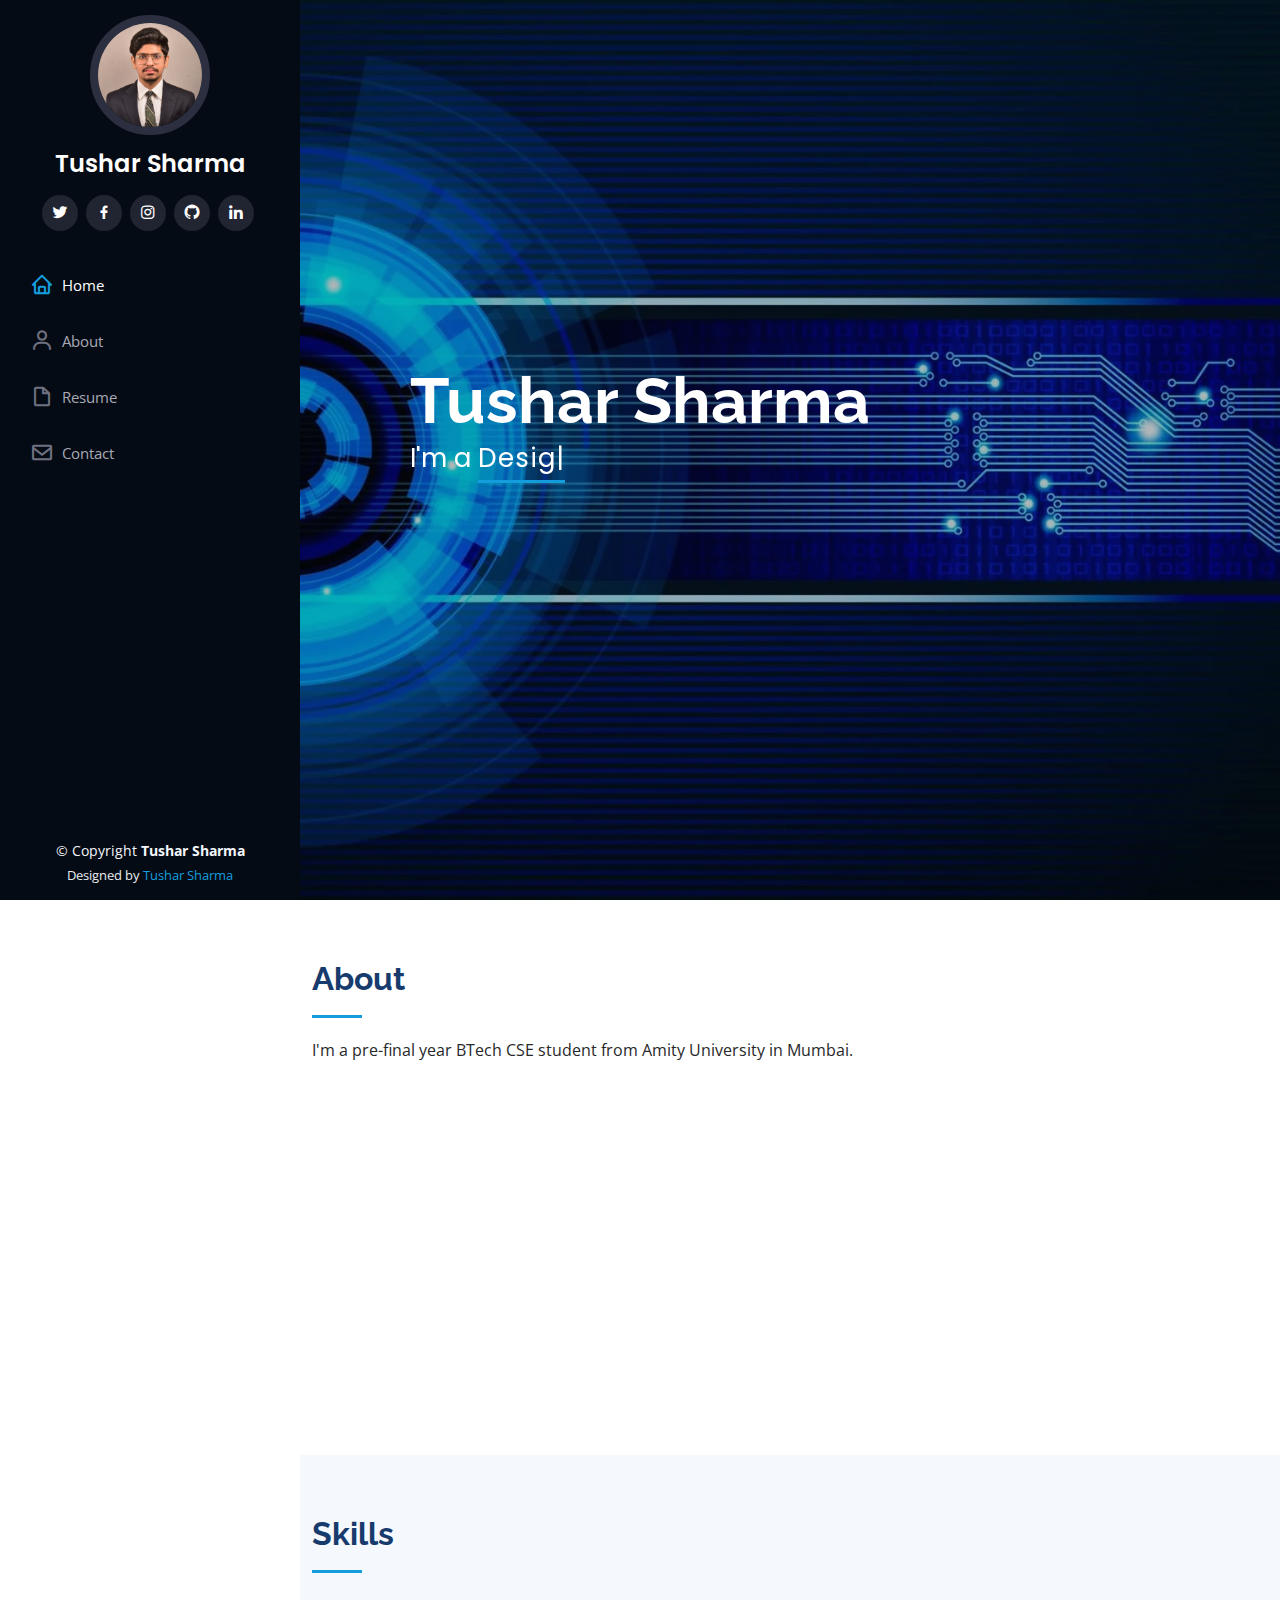
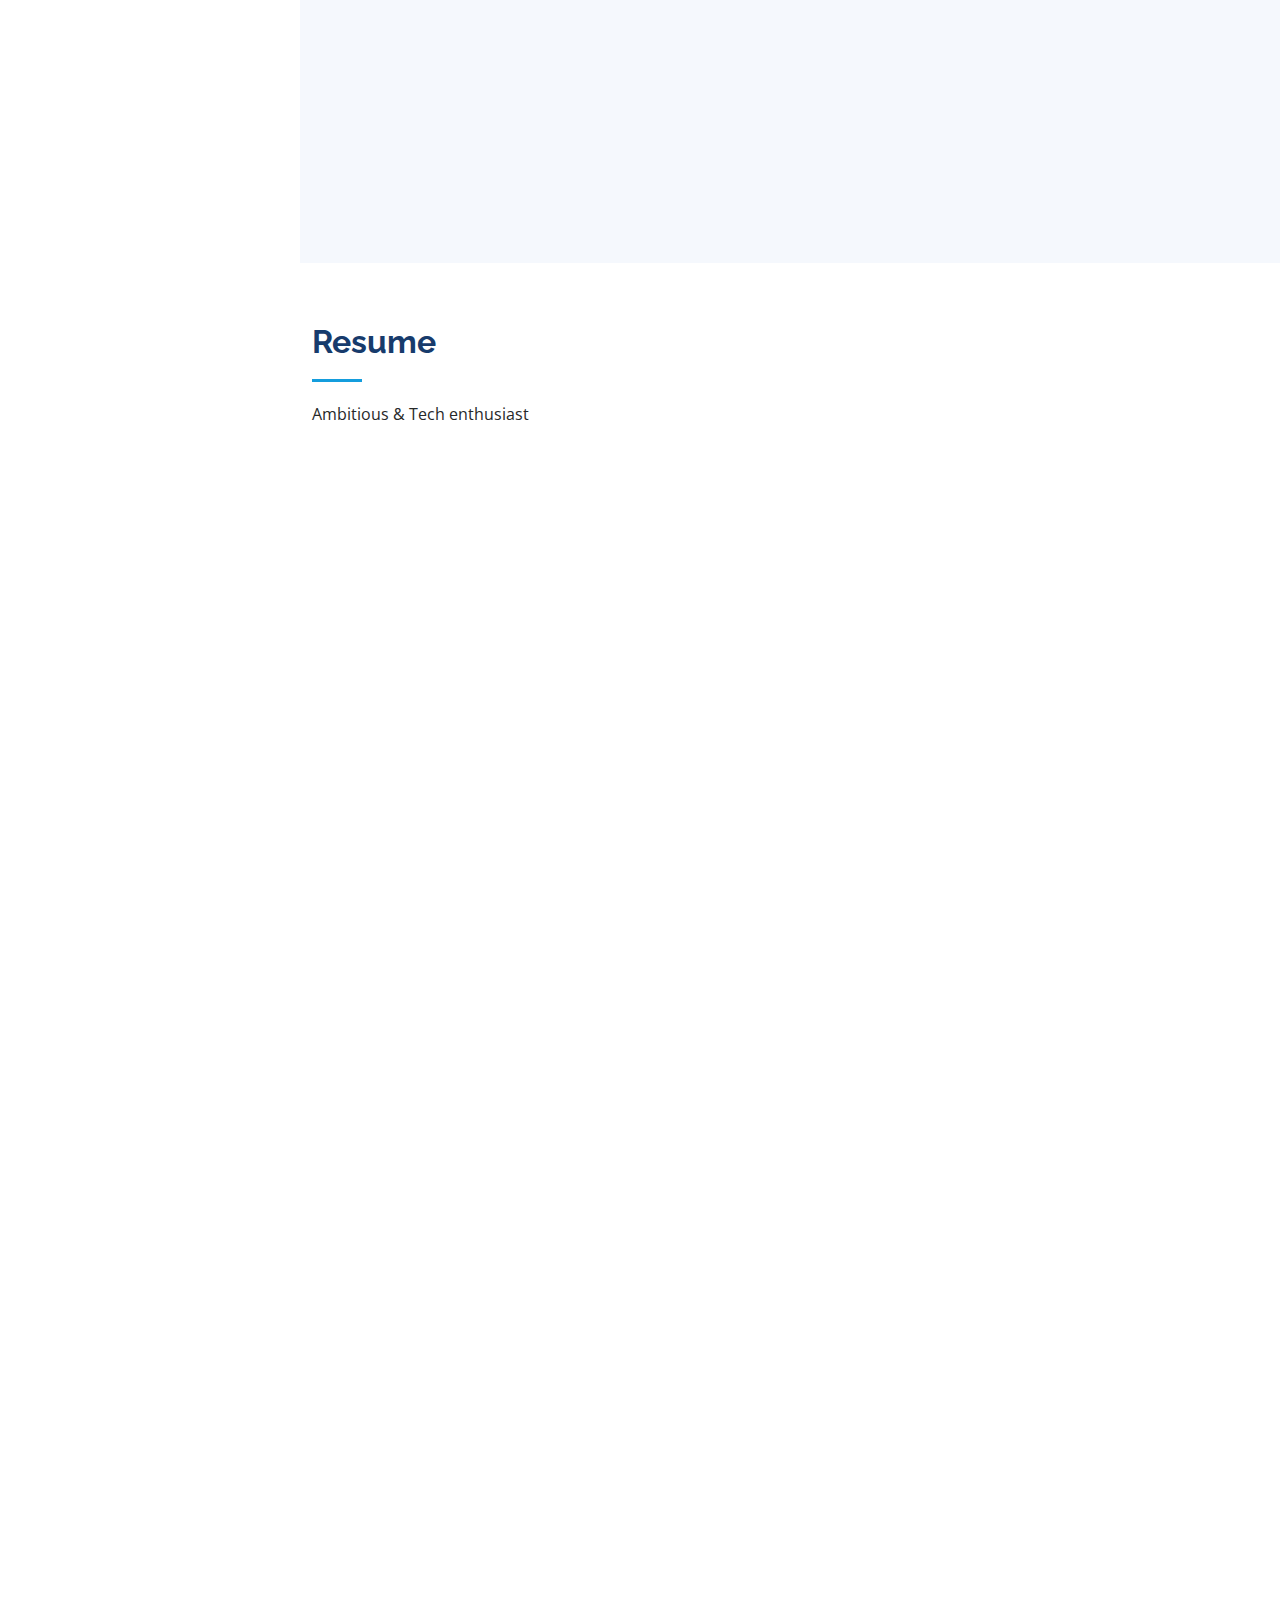
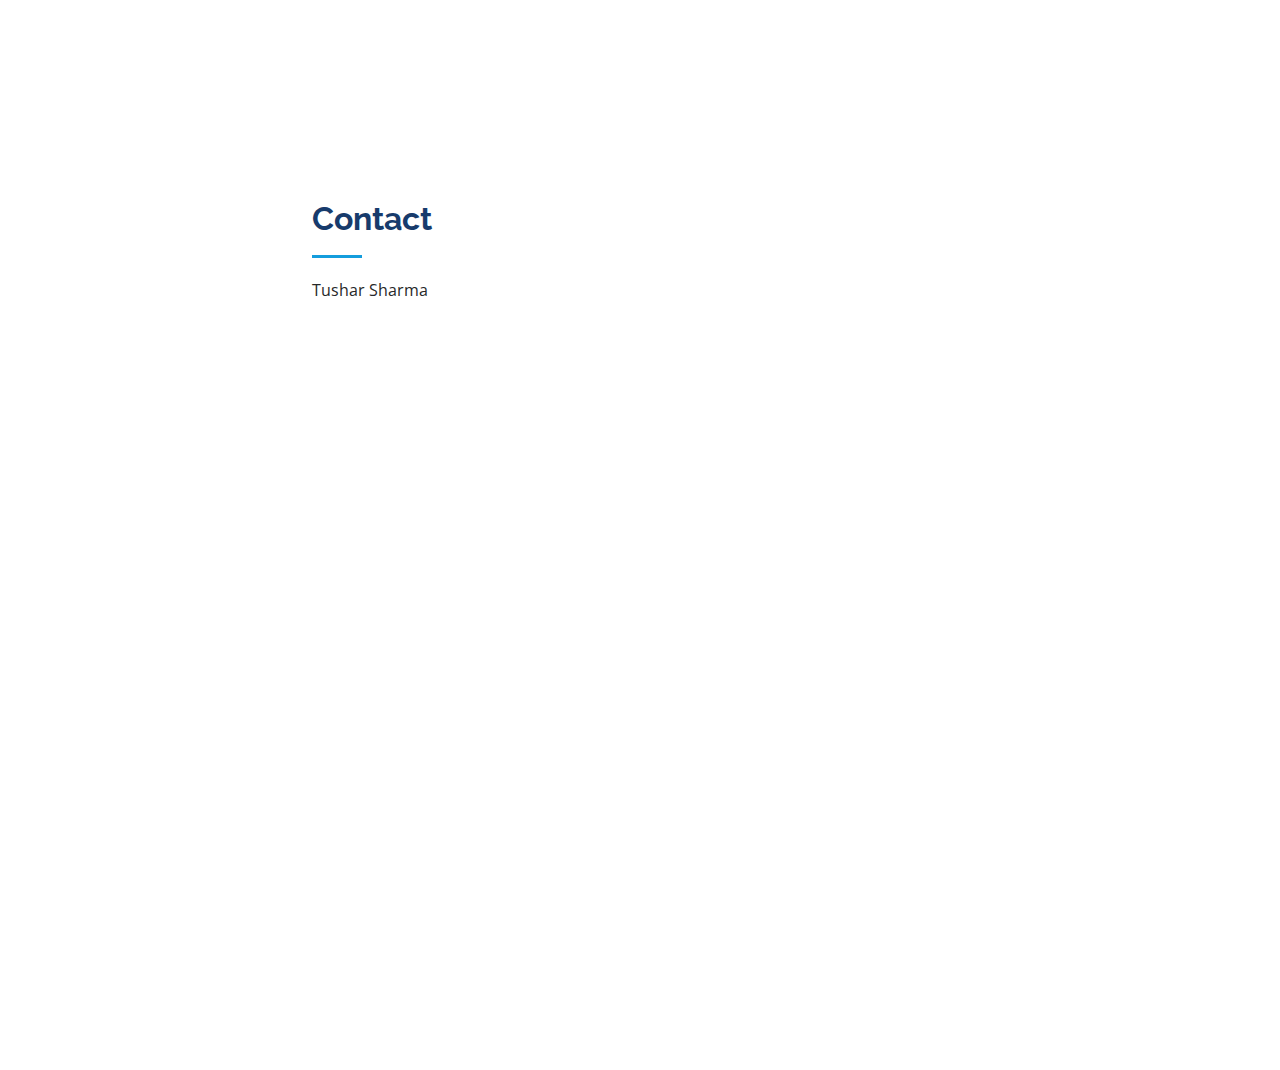
<file: index.html>
<!DOCTYPE html>
<html lang="en">

<head>
  <meta charset="utf-8">
  <meta content="width=device-width, initial-scale=1.0" name="viewport">

  <title>Tushar Sharma</title>
  <meta content="" name="description">
  <meta content="" name="keywords">

  <!-- Favicons -->
  <link href="assets/img/favicon.png" rel="icon">
  <link href="assets/img/apple-touch-icon.png" rel="apple-touch-icon">

  <!-- Google Fonts -->
  <link href="https://fonts.googleapis.com/css?family=Open+Sans:300,300i,400,400i,600,600i,700,700i|Raleway:300,300i,400,400i,500,500i,600,600i,700,700i|Poppins:300,300i,400,400i,500,500i,600,600i,700,700i" rel="stylesheet">

  <!-- Vendor CSS Files -->
  <link href="assets/vendor/aos/aos.css" rel="stylesheet">
  <link href="assets/vendor/bootstrap/css/bootstrap.min.css" rel="stylesheet">
  <link href="assets/vendor/bootstrap-icons/bootstrap-icons.css" rel="stylesheet">
  <link href="assets/vendor/boxicons/css/boxicons.min.css" rel="stylesheet">
  <link href="assets/vendor/glightbox/css/glightbox.min.css" rel="stylesheet">
  <link href="assets/vendor/swiper/swiper-bundle.min.css" rel="stylesheet">

  <!-- Template Main CSS File -->
  <link href="assets/css/style.css" rel="stylesheet">

</head>

<body>

  <!-- ======= Mobile nav toggle button ======= -->
  <i class="bi bi-list mobile-nav-toggle d-xl-none"></i>

  <!-- ======= Header ======= -->
  <header id="header">
    <div class="d-flex flex-column">

      <div class="profile">
        <img src="assets/img/profile.png" alt="" class="img-fluid rounded-circle">
        <h1 class="text-light"><a href="index.html">Tushar Sharma</a></h1>
        <div class="social-links mt-3 text-center">
          <a href="https://twitter.com/TusharS24777803" class="twitter"><i class="bx bxl-twitter"></i></a>
          <a href="https://www.facebook.com/profile.php?id=100072402608738" class="facebook"><i class="bx bxl-facebook"></i></a>
          <a href="#" class="instagram"><i class="bx bxl-instagram"></i></a>
          <a href="https://github.com/ts2972002" class="github"><i class="bx bxl-github"></i></a>
          <a href="https://www.linkedin.com/in/tushar-sharma-11a20517a/" class="linkedin"><i class="bx bxl-linkedin"></i></a>
        </div>
      </div>

      <nav id="navbar" class="nav-menu navbar">
        <ul>
          <li><a href="#hero" class="nav-link scrollto active"><i class="bx bx-home"></i> <span>Home</span></a></li>
          <li><a href="#about" class="nav-link scrollto"><i class="bx bx-user"></i> <span>About</span></a></li>
          <li><a href="#resume" class="nav-link scrollto"><i class="bx bx-file-blank"></i> <span>Resume</span></a></li>
          <!-- <li><a href="#portfolio" class="nav-link scrollto"><i class="bx bx-book-content"></i> <span>Portfolio</span></a></li>
          <li><a href="#services" class="nav-link scrollto"><i class="bx bx-server"></i> <span>Services</span></a></li> -->
          <li><a href="#contact" class="nav-link scrollto"><i class="bx bx-envelope"></i> <span>Contact</span></a></li>
        </ul>
      </nav><!-- .nav-menu -->
    </div>
  </header><!-- End Header -->

  <!-- ======= Hero Section ======= -->
  <section id="hero" class="d-flex flex-column justify-content-center align-items-center">
    <div class="hero-container" data-aos="fade-in">
      <h1>Tushar Sharma</h1>
      <p>I'm a <span class="typed" data-typed-items="Designer, Developer, Learner"></span></p>
    </div>
  </section><!-- End Hero -->

  <main id="main">

    <!-- ======= About Section ======= -->
    <section id="about" class="about">
      <div class="container">

        <div class="section-title">
          <h2>About</h2>
          <p>I'm a pre-final year BTech CSE student from Amity University in Mumbai.</p>
        </div>

        <div class="row">
          <div class="col-lg-4" data-aos="fade-right">
            <img src="assets/img/profile.png" class="img-fluid" alt="">
          </div>
          <div class="col-lg-8 pt-4 pt-lg-0 content" data-aos="fade-left">
            <h3>AI/ML Expert &amp; Web Developer.</h3>
            <p class="fst-italic">
              I'm a technology enthusiast who enjoys learning new things in the field of Technology.
            </p>
            <div class="row">
              <div class="col-lg-6">
                <ul>
                  <li><i class="bi bi-chevron-right"></i> <strong>Birthday:</strong> <span>29 July 2002</span></li>
                  <li><i class="bi bi-chevron-right"></i> <strong>Website:</strong> <span>https://ts2972002.github.io/portfolio/</span></li>
                  <li><i class="bi bi-chevron-right"></i> <strong>Phone:</strong> <span>+91 79771 66687</span></li>
                  <li><i class="bi bi-chevron-right"></i> <strong>City:</strong> <span>Mumbai, India</span></li>
                </ul>
              </div>
              <div class="col-lg-6">
                <ul>
                  <li><i class="bi bi-chevron-right"></i> <strong>Age:</strong> <span>19</span></li>
                  <li><i class="bi bi-chevron-right"></i> <strong>Degree:</strong> <span>Bachelors</span></li>
                  <li><i class="bi bi-chevron-right"></i> <strong>Email-ID:</strong> <span>ts2972002@gmail.com</span></li>
                  <li><i class="bi bi-chevron-right"></i> <strong>Stream:</strong> <span>Computer Science</span></li>
                </ul>
              </div>
            </div>
            <p>
              
            </p>
          </div>
        </div>

      </div>
    </section><!-- End About Section -->

    <!-- ======= Facts Section ======= -->
    <!-- <section id="facts" class="facts">
      <div class="container">

        <div class="section-title">
          <h2>Facts</h2>
          <p>Magnam dolores commodi suscipit. Necessitatibus eius consequatur ex aliquid fuga eum quidem. Sit sint consectetur velit. Quisquam quos quisquam cupiditate. Et nemo qui impedit suscipit alias ea. Quia fugiat sit in iste officiis commodi quidem hic quas.</p>
        </div>

        <div class="row no-gutters">

          <div class="col-lg-3 col-md-6 d-md-flex align-items-md-stretch" data-aos="fade-up">
            <div class="count-box">
              <i class="bi bi-emoji-smile"></i>
              <span data-purecounter-start="0" data-purecounter-end="232" data-purecounter-duration="1" class="purecounter"></span>
              <p><strong>Happy Clients</strong> consequuntur quae</p>
            </div>
          </div>

          <div class="col-lg-3 col-md-6 d-md-flex align-items-md-stretch" data-aos="fade-up" data-aos-delay="100">
            <div class="count-box">
              <i class="bi bi-journal-richtext"></i>
              <span data-purecounter-start="0" data-purecounter-end="521" data-purecounter-duration="1" class="purecounter"></span>
              <p><strong>Projects</strong> adipisci atque cum quia aut</p>
            </div>
          </div>

          <div class="col-lg-3 col-md-6 d-md-flex align-items-md-stretch" data-aos="fade-up" data-aos-delay="200">
            <div class="count-box">
              <i class="bi bi-headset"></i>
              <span data-purecounter-start="0" data-purecounter-end="1453" data-purecounter-duration="1" class="purecounter"></span>
              <p><strong>Hours Of Support</strong> aut commodi quaerat</p>
            </div>
          </div>

          <div class="col-lg-3 col-md-6 d-md-flex align-items-md-stretch" data-aos="fade-up" data-aos-delay="300">
            <div class="count-box">
              <i class="bi bi-people"></i>
              <span data-purecounter-start="0" data-purecounter-end="32" data-purecounter-duration="1" class="purecounter"></span>
              <p><strong>Hard Workers</strong> rerum asperiores dolor</p>
            </div>
          </div>

        </div>

      </div>
    </section>End Facts Section -->

    <!-- ======= Skills Section ======= -->
    <section id="skills" class="skills section-bg">
      <div class="container">

        <div class="section-title">
          <h2>Skills</h2>
        </div>

        <div class="row skills-content">

          <div class="col-lg-6" data-aos="fade-up">

            <div class="progress">
              <span class="skill">AIML<i class="val">100%</i></span>
              <div class="progress-bar-wrap">
                <div class="progress-bar" role="progressbar" aria-valuenow="100" aria-valuemin="0" aria-valuemax="100"></div>
              </div>
            </div>

            <div class="progress">
              <span class="skill">Web Development <i class="val">90%</i></span>
              <div class="progress-bar-wrap">
                <div class="progress-bar" role="progressbar" aria-valuenow="90" aria-valuemin="0" aria-valuemax="100"></div>
              </div>
            </div>

            <div class="progress">
              <span class="skill">Data Science <i class="val">100%</i></span>
              <div class="progress-bar-wrap">
                <div class="progress-bar" role="progressbar" aria-valuenow="75" aria-valuemin="0" aria-valuemax="100"></div>
              </div>
            </div>

          </div>

          <div class="col-lg-6" data-aos="fade-up" data-aos-delay="100">

            <div class="progress">
              <span class="skill">MERN Stack <i class="val">50%</i></span>
              <div class="progress-bar-wrap">
                <div class="progress-bar" role="progressbar" aria-valuenow="80" aria-valuemin="0" aria-valuemax="100"></div>
              </div>
            </div>

            <div class="progress">
              <span class="skill">Organizing & Management<i class="val">100%</i></span>
              <div class="progress-bar-wrap">
                <div class="progress-bar" role="progressbar" aria-valuenow="90" aria-valuemin="0" aria-valuemax="100"></div>
              </div>
            </div>

            <div class="progress">
              <span class="skill"> Designing <i class="val">90%</i></span>
              <div class="progress-bar-wrap">
                <div class="progress-bar" role="progressbar" aria-valuenow="55" aria-valuemin="0" aria-valuemax="100"></div>
              </div>
            </div>

          </div>

        </div>

      </div>
    </section><!-- End Skills Section -->

    <!-- ======= Resume Section ======= -->
    <section id="resume" class="resume">
      <div class="container">

        <div class="section-title">
          <h2>Resume</h2> 
          <p>Ambitious & Tech enthusiast</p>
        </div>

        <div class="row">
          <div class="col-lg-6" data-aos="fade-up">
            

            <h3 class="resume-title">Education</h3>
            <div class="resume-item">
              <h4>Bachelor of Technology &amp; in Computer Science & Engineering</h4>
              <h5>2019 - 2023</h5>
              <p><em>Amity University Mumbai</em></p>
              <p>CGPA - 9.0 
                <br>SGPA - 9.5</br>
              </p>
            </div>

            <h3 class="resume-title">Position of Responsibilities</h3>
            <div class="resume-item">
              <h4>Google Developer Student Lead</h4>
              <h5>July,   2021 (Present)</h5>
              <p><em>Amity University Mumbai</em></p>
            </div>
            <div class="resume-item">
              <h4>Vice President Entrepreneurship Cell</h4>
              <h5>August,   2020 (Present)</h5>
              <p><em>Amity University Mumbai</em></p>
            </div>
            <div class="resume-item">
              <h4>Google Cloud Program Facilitator</h4>
              <h5>September,   2021 (Present)</h5>
              <p><em>Amity University Mumbai</em></p>
            </div>
            <div class="resume-item">
              <h4>Google ML CrowdSource Facilitator</h4>
              <h5>September,   2021 (Present)</h5>
              <p><em>Amity University Mumbai</em></p>
            </div>
            <div class="resume-item">
              <h4>Lead Organizer - Technothon 1.0 Hackathon</h4>
              <h5>June,2021 - July,2021</h5>
              <p><em>Amity University Mumbai</em></p>
            </div>
            <div class="resume-item">
              <h4>Mentor & Core Committee Member</h4>
              <h5>August,2010 - May, 2021 </h5>
              <p><em>Amity University Mumbai</em></p>
            </div>
            <div class="resume-item">
              <h4>Event Head - Technicia 2021</h4>
              <h5>January, 2021 - February, 2021</h5>
              <p><em>Amity University Mumbai</em></p>
            </div>
        
          </div>
          <div class="col-lg-6" data-aos="fade-up" data-aos-delay="100">
            <h3 class="resume-title">Work Experience & Achievements</h3>
            <div class="resume-item">
              <h4>Technical Head</h4>
              <h5>July,2021 - September, 2021</h5>
              <p><em>OHWELL>IN - Mumbai, India </em></p>
              <ul>
                <li>Design the Website for the company</li>
                <li>Daily updations of the Website </li>
              </ul>
            </div>
            <div class="resume-item">
              <h4>Summer Intern </h4>
              <h5>June,2019 - August,2019</h5>
              <p><em>Summer Intern</em></p>
              <ul>
                <li>Developing Machine Learning Models for various problem statements</li>
              </ul>
            </div>
            <div class="resume-item">
              <h4>Recurrsion 2.0 Hackathon</h4>
              <h5>March,2021 </h5>
              <p><em>First Prize </em></p>
              <ul>
                <li>Cleared both the rounds</li>
              </ul>
            </div>
            <div class="resume-item">
              <h4>Data Science Hackathon </h4>
              <h5>May,2019 - August,2019</h5>
              <p><em>Semi Finalist</em></p>
              <ul>
                <li>Data Science Model - Reservoir Levels of Bengaluru City</li>
              </ul>
            </div>
            <div class="resume-item">
              <h4>HackOn 2.0 & Hack INIT </h4>
              <h5>Major League Hacking</h5>
              <p><em>Participant</em></p>
              <ul>
                <li>Project :- Disease Prediction Dashboard</li>
              </ul>
            </div>
            <div class="resume-item">
              <h4>Code Innovation Series </h4>
              <h5>January, 2021</h5>
              <p><em>Participant</em></p>
              <ul>
                <li>Data Science Model - Hospital Management System</li>
              </ul>
            </div>
          </div>
        </div>

      </div>
    </section><!-- End Resume Section -->

    <!-- ======= Portfolio Section ======= -->
    <!-- <section id="portfolio" class="portfolio section-bg">
      <div class="container">

        <div class="section-title">
          <h2>Portfolio</h2>
          <p>Magnam dolores commodi suscipit. Necessitatibus eius consequatur ex aliquid fuga eum quidem. Sit sint consectetur velit. Quisquam quos quisquam cupiditate. Et nemo qui impedit suscipit alias ea. Quia fugiat sit in iste officiis commodi quidem hic quas.</p>
        </div>

        <div class="row" data-aos="fade-up">
          <div class="col-lg-12 d-flex justify-content-center">
            <ul id="portfolio-flters">
              <li data-filter="*" class="filter-active">All</li>
              <li data-filter=".filter-app">App</li>
              <li data-filter=".filter-card">Card</li>
              <li data-filter=".filter-web">Web</li>
            </ul>
          </div>
        </div>

        <div class="row portfolio-container" data-aos="fade-up" data-aos-delay="100">

          <div class="col-lg-4 col-md-6 portfolio-item filter-app">
            <div class="portfolio-wrap">
              <img src="assets/img/portfolio/portfolio-1.jpg" class="img-fluid" alt="">
              <div class="portfolio-links">
                <a href="assets/img/portfolio/portfolio-1.jpg" data-gallery="portfolioGallery" class="portfolio-lightbox" title="App 1"><i class="bx bx-plus"></i></a>
                <a href="portfolio-details.html" title="More Details"><i class="bx bx-link"></i></a>
              </div>
            </div>
          </div>

          <div class="col-lg-4 col-md-6 portfolio-item filter-web">
            <div class="portfolio-wrap">
              <img src="assets/img/portfolio/portfolio-2.jpg" class="img-fluid" alt="">
              <div class="portfolio-links">
                <a href="assets/img/portfolio/portfolio-2.jpg" data-gallery="portfolioGallery" class="portfolio-lightbox" title="Web 3"><i class="bx bx-plus"></i></a>
                <a href="portfolio-details.html" title="More Details"><i class="bx bx-link"></i></a>
              </div>
            </div>
          </div>

          <div class="col-lg-4 col-md-6 portfolio-item filter-app">
            <div class="portfolio-wrap">
              <img src="assets/img/portfolio/portfolio-3.jpg" class="img-fluid" alt="">
              <div class="portfolio-links">
                <a href="assets/img/portfolio/portfolio-3.jpg" data-gallery="portfolioGallery" class="portfolio-lightbox" title="App 2"><i class="bx bx-plus"></i></a>
                <a href="portfolio-details.html" title="More Details"><i class="bx bx-link"></i></a>
              </div>
            </div>
          </div>

          <div class="col-lg-4 col-md-6 portfolio-item filter-card">
            <div class="portfolio-wrap">
              <img src="assets/img/portfolio/portfolio-4.jpg" class="img-fluid" alt="">
              <div class="portfolio-links">
                <a href="assets/img/portfolio/portfolio-4.jpg" data-gallery="portfolioGallery" class="portfolio-lightbox" title="Card 2"><i class="bx bx-plus"></i></a>
                <a href="portfolio-details.html" title="More Details"><i class="bx bx-link"></i></a>
              </div>
            </div>
          </div>

          <div class="col-lg-4 col-md-6 portfolio-item filter-web">
            <div class="portfolio-wrap">
              <img src="assets/img/portfolio/portfolio-5.jpg" class="img-fluid" alt="">
              <div class="portfolio-links">
                <a href="assets/img/portfolio/portfolio-5.jpg" data-gallery="portfolioGallery" class="portfolio-lightbox" title="Web 2"><i class="bx bx-plus"></i></a>
                <a href="portfolio-details.html" title="More Details"><i class="bx bx-link"></i></a>
              </div>
            </div>
          </div>

          <div class="col-lg-4 col-md-6 portfolio-item filter-app">
            <div class="portfolio-wrap">
              <img src="assets/img/portfolio/portfolio-6.jpg" class="img-fluid" alt="">
              <div class="portfolio-links">
                <a href="assets/img/portfolio/portfolio-6.jpg" data-gallery="portfolioGallery" class="portfolio-lightbox" title="App 3"><i class="bx bx-plus"></i></a>
                <a href="portfolio-details.html" title="More Details"><i class="bx bx-link"></i></a>
              </div>
            </div>
          </div>

          <div class="col-lg-4 col-md-6 portfolio-item filter-card">
            <div class="portfolio-wrap">
              <img src="assets/img/portfolio/portfolio-7.jpg" class="img-fluid" alt="">
              <div class="portfolio-links">
                <a href="assets/img/portfolio/portfolio-7.jpg" data-gallery="portfolioGallery" class="portfolio-lightbox" title="Card 1"><i class="bx bx-plus"></i></a>
                <a href="portfolio-details.html" title="More Details"><i class="bx bx-link"></i></a>
              </div>
            </div>
          </div>

          <div class="col-lg-4 col-md-6 portfolio-item filter-card">
            <div class="portfolio-wrap">
              <img src="assets/img/portfolio/portfolio-8.jpg" class="img-fluid" alt="">
              <div class="portfolio-links">
                <a href="assets/img/portfolio/portfolio-8.jpg" data-gallery="portfolioGallery" class="portfolio-lightbox" title="Card 3"><i class="bx bx-plus"></i></a>
                <a href="portfolio-details.html" title="More Details"><i class="bx bx-link"></i></a>
              </div>
            </div>
          </div>

          <div class="col-lg-4 col-md-6 portfolio-item filter-web">
            <div class="portfolio-wrap">
              <img src="assets/img/portfolio/portfolio-9.jpg" class="img-fluid" alt="">
              <div class="portfolio-links">
                <a href="assets/img/portfolio/portfolio-9.jpg" data-gallery="portfolioGallery" class="portfolio-lightbox" title="Web 3"><i class="bx bx-plus"></i></a>
                <a href="portfolio-details.html" title="More Details"><i class="bx bx-link"></i></a>
              </div>
            </div>
          </div>

        </div>

      </div>
    </section>End Portfolio Section -->

    <!-- ======= Services Section ======= -->
    <!-- <section id="services" class="services">
      <div class="container">

        <div class="section-title">
          <h2>Services</h2>
          <p>Magnam dolores commodi suscipit. Necessitatibus eius consequatur ex aliquid fuga eum quidem. Sit sint consectetur velit. Quisquam quos quisquam cupiditate. Et nemo qui impedit suscipit alias ea. Quia fugiat sit in iste officiis commodi quidem hic quas.</p>
        </div>

        <div class="row">
          <div class="col-lg-4 col-md-6 icon-box" data-aos="fade-up">
            <div class="icon"><i class="bi bi-briefcase"></i></div>
            <h4 class="title"><a href="">Lorem Ipsum</a></h4>
            <p class="description">Voluptatum deleniti atque corrupti quos dolores et quas molestias excepturi sint occaecati cupiditate non provident</p>
          </div>
          <div class="col-lg-4 col-md-6 icon-box" data-aos="fade-up" data-aos-delay="100">
            <div class="icon"><i class="bi bi-card-checklist"></i></div>
            <h4 class="title"><a href="">Dolor Sitema</a></h4>
            <p class="description">Minim veniam, quis nostrud exercitation ullamco laboris nisi ut aliquip ex ea commodo consequat tarad limino ata</p>
          </div>
          <div class="col-lg-4 col-md-6 icon-box" data-aos="fade-up" data-aos-delay="200">
            <div class="icon"><i class="bi bi-bar-chart"></i></div>
            <h4 class="title"><a href="">Sed ut perspiciatis</a></h4>
            <p class="description">Duis aute irure dolor in reprehenderit in voluptate velit esse cillum dolore eu fugiat nulla pariatur</p>
          </div>
          <div class="col-lg-4 col-md-6 icon-box" data-aos="fade-up" data-aos-delay="300">
            <div class="icon"><i class="bi bi-binoculars"></i></div>
            <h4 class="title"><a href="">Magni Dolores</a></h4>
            <p class="description">Excepteur sint occaecat cupidatat non proident, sunt in culpa qui officia deserunt mollit anim id est laborum</p>
          </div>
          <div class="col-lg-4 col-md-6 icon-box" data-aos="fade-up" data-aos-delay="400">
            <div class="icon"><i class="bi bi-brightness-high"></i></div>
            <h4 class="title"><a href="">Nemo Enim</a></h4>
            <p class="description">At vero eos et accusamus et iusto odio dignissimos ducimus qui blanditiis praesentium voluptatum deleniti atque</p>
          </div>
          <div class="col-lg-4 col-md-6 icon-box" data-aos="fade-up" data-aos-delay="500">
            <div class="icon"><i class="bi bi-calendar4-week"></i></div>
            <h4 class="title"><a href="">Eiusmod Tempor</a></h4>
            <p class="description">Et harum quidem rerum facilis est et expedita distinctio. Nam libero tempore, cum soluta nobis est eligendi</p>
          </div>
        </div>

      </div>
    </section>End Services Section -->

    <!-- ======= Testimonials Section ======= -->
    <!-- <section id="testimonials" class="testimonials section-bg">
      <div class="container">

        <div class="section-title">
          <h2>Testimonials</h2>
          <p>Magnam dolores commodi suscipit. Necessitatibus eius consequatur ex aliquid fuga eum quidem. Sit sint consectetur velit. Quisquam quos quisquam cupiditate. Et nemo qui impedit suscipit alias ea. Quia fugiat sit in iste officiis commodi quidem hic quas.</p>
        </div>

        <div class="testimonials-slider swiper" data-aos="fade-up" data-aos-delay="100">
          <div class="swiper-wrapper">

            <div class="swiper-slide">
              <div class="testimonial-item" data-aos="fade-up">
                <p>
                  <i class="bx bxs-quote-alt-left quote-icon-left"></i>
                  Proin iaculis purus consequat sem cure digni ssim donec porttitora entum suscipit rhoncus. Accusantium quam, ultricies eget id, aliquam eget nibh et. Maecen aliquam, risus at semper.
                  <i class="bx bxs-quote-alt-right quote-icon-right"></i>
                </p>
                <img src="assets/img/testimonials/testimonials-1.jpg" class="testimonial-img" alt="">
                <h3>Saul Goodman</h3>
                <h4>Ceo &amp; Founder</h4>
              </div>
            </div>End testimonial item -->

            <!-- <div class="swiper-slide">
              <div class="testimonial-item" data-aos="fade-up" data-aos-delay="100">
                <p>
                  <i class="bx bxs-quote-alt-left quote-icon-left"></i>
                  Export tempor illum tamen malis malis eram quae irure esse labore quem cillum quid cillum eram malis quorum velit fore eram velit sunt aliqua noster fugiat irure amet legam anim culpa.
                  <i class="bx bxs-quote-alt-right quote-icon-right"></i>
                </p>
                <img src="assets/img/testimonials/testimonials-2.jpg" class="testimonial-img" alt="">
                <h3>Sara Wilsson</h3>
                <h4>Designer</h4>
              </div>
            </div>End testimonial item -->

            <!-- <div class="swiper-slide">
              <div class="testimonial-item" data-aos="fade-up" data-aos-delay="200">
                <p>
                  <i class="bx bxs-quote-alt-left quote-icon-left"></i>
                  Enim nisi quem export duis labore cillum quae magna enim sint quorum nulla quem veniam duis minim tempor labore quem eram duis noster aute amet eram fore quis sint minim.
                  <i class="bx bxs-quote-alt-right quote-icon-right"></i>
                </p>
                <img src="assets/img/testimonials/testimonials-3.jpg" class="testimonial-img" alt="">
                <h3>Jena Karlis</h3>
                <h4>Store Owner</h4>
              </div>
            </div>End testimonial item -->

            <!-- <div class="swiper-slide">
              <div class="testimonial-item" data-aos="fade-up" data-aos-delay="300">
                <p>
                  <i class="bx bxs-quote-alt-left quote-icon-left"></i>
                  Fugiat enim eram quae cillum dolore dolor amet nulla culpa multos export minim fugiat minim velit minim dolor enim duis veniam ipsum anim magna sunt elit fore quem dolore labore illum veniam.
                  <i class="bx bxs-quote-alt-right quote-icon-right"></i>
                </p>
                <img src="assets/img/testimonials/testimonials-4.jpg" class="testimonial-img" alt="">
                <h3>Matt Brandon</h3>
                <h4>Freelancer</h4>
              </div>
            </div>End testimonial item -->

            <!-- <div class="swiper-slide">
              <div class="testimonial-item" data-aos="fade-up" data-aos-delay="400">
                <p>
                  <i class="bx bxs-quote-alt-left quote-icon-left"></i>
                  Quis quorum aliqua sint quem legam fore sunt eram irure aliqua veniam tempor noster veniam enim culpa labore duis sunt culpa nulla illum cillum fugiat legam esse veniam culpa fore nisi cillum quid.
                  <i class="bx bxs-quote-alt-right quote-icon-right"></i>
                </p>
                <img src="assets/img/testimonials/testimonials-5.jpg" class="testimonial-img" alt="">
                <h3>John Larson</h3>
                <h4>Entrepreneur</h4>
              </div>
            </div>End testimonial item -->

          <!-- </div>
          <div class="swiper-pagination"></div>
        </div>

      </div>
    </section>End Testimonials Section -->

    <!-- ======= Contact Section ======= -->
    <section id="contact" class="contact">
      <div class="container">
        
        
        <div class="section-title">
          <h2>Contact</h2>
          <p>
            Tushar Sharma
          </div>

        <center>
          <div class="row" data-aos="fade-in">
          <div class="col-lg-5 d-flex align-items-stretch">
            <div class="info">
              <div class="address">
                <i class="bi bi-geo-alt"></i>
                <h4>Location:</h4>
                <p>Jogeshwari, Mumbai - India</p>
              </div>

              <div class="email">
                <i class="bi bi-envelope"></i>
                <h4>Email:</h4>
                <p>ts2972002@gmail.com</p>
              </div>

              <div class="phone">
                <i class="bi bi-phone"></i>
                <h4>Call:</h4>
                <p>+91 79771 66687</p>
              </div>

              <iframe src="https://www.google.com/maps/embed?pb=!1m18!1m12!1m3!1d3769.349285834443!2d72.84674731482289!3d19.136182087053484!2m3!1f0!2f0!3f0!3m2!1i1024!2i768!4f13.1!3m3!1m2!1s0x3be7b62cfbdf6a9f%3A0xecc45b28a74e210e!2sJogeshwari!5e0!3m2!1sen!2sin!4v1633975033506!5m2!1sen!2sin" frameborder="0" style="border:0; width: 100%; height: 290px;" allowfullscreen></iframe>
            </div>

          </div>
        </center>
        

          <!-- <div class="col-lg-7 mt-5 mt-lg-0 d-flex align-items-stretch">
            <form action="forms/contact.php" method="post" role="form" class="php-email-form">
              <div class="row">
                <div class="form-group col-md-6">
                  <label for="name">Your Name</label>
                  <input type="text" name="name" class="form-control" id="name" required>
                </div>
                <div class="form-group col-md-6">
                  <label for="name">Your Email</label>
                  <input type="email" class="form-control" name="email" id="email" required>
                </div>
              </div>
              <div class="form-group">
                <label for="name">Subject</label>
                <input type="text" class="form-control" name="subject" id="subject" required>
              </div>
              <div class="form-group">
                <label for="name">Message</label>
                <textarea class="form-control" name="message" rows="10" required></textarea>
              </div>
              <div class="my-3">
                <div class="loading">Loading</div>
                <div class="error-message"></div>
                <div class="sent-message">Your message has been sent. Thank you!</div>
              </div>
              <div class="text-center"><button type="submit">Send Message</button></div>
            </form>
          </div> -->

        </div>

      </div>
    </section><!-- End Contact Section -->

  </main><!-- End #main -->

  <!-- ======= Footer ======= -->
  <footer id="footer">
    <div class="container">
      <div class="copyright">
        &copy; Copyright <strong><span>Tushar Sharma</span></strong>
      </div>
      <div class="credits">
        <!-- All the links in the footer should remain intact. -->
        <!-- You can delete the links only if you purchased the pro version. -->
        <!-- Licensing information: https://bootstrapmade.com/license/ -->
        <!-- Purchase the pro version with working PHP/AJAX contact form: https://bootstrapmade.com/iportfolio-bootstrap-portfolio-websites-template/ -->
        Designed by <a href="">Tushar Sharma</a>
      </div>
    </div>
  </footer><!-- End  Footer -->

  <a href="#" class="back-to-top d-flex align-items-center justify-content-center"><i class="bi bi-arrow-up-short"></i></a>

  <!-- Vendor JS Files -->
  <script src="assets/vendor/aos/aos.js"></script>
  <script src="assets/vendor/bootstrap/js/bootstrap.bundle.min.js"></script>
  <script src="assets/vendor/glightbox/js/glightbox.min.js"></script>
  <script src="assets/vendor/isotope-layout/isotope.pkgd.min.js"></script>
  <script src="assets/vendor/php-email-form/validate.js"></script>
  <script src="assets/vendor/purecounter/purecounter.js"></script>
  <script src="assets/vendor/swiper/swiper-bundle.min.js"></script>
  <script src="assets/vendor/typed.js/typed.min.js"></script>
  <script src="assets/vendor/waypoints/noframework.waypoints.js"></script>

  <!-- Template Main JS File -->
  <script src="assets/js/main.js"></script>

</body>

</html>
</file>
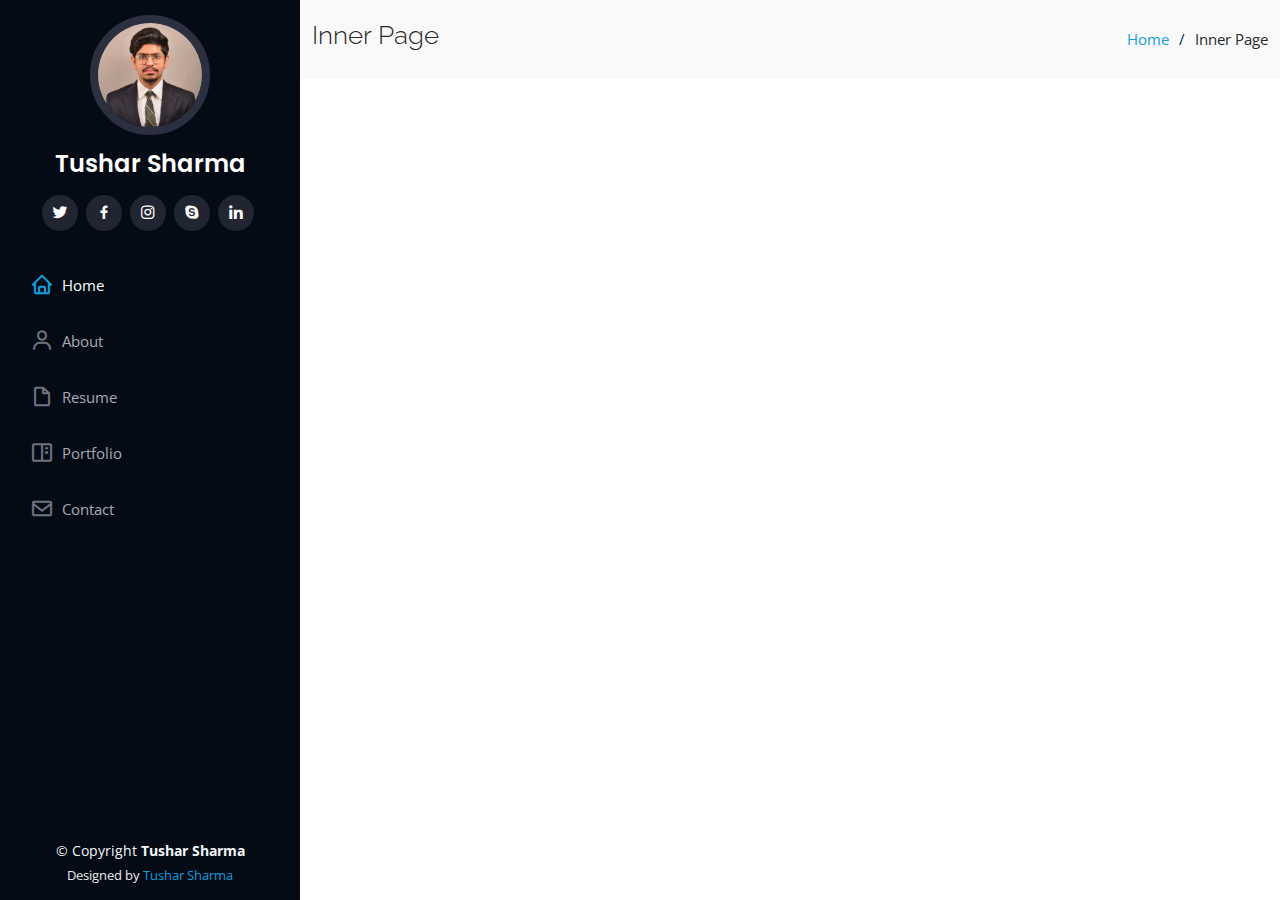
<file: inner-page.html>
<!DOCTYPE html>
<html lang="en">

<head>
  <meta charset="utf-8">
  <meta content="width=device-width, initial-scale=1.0" name="viewport">

  <title>Inner Page - iPortfolio Bootstrap Template</title>
  <meta content="" name="description">
  <meta content="" name="keywords">

  <!-- Favicons -->
  <link href="assets/img/favicon.png" rel="icon">
  <link href="assets/img/apple-touch-icon.png" rel="apple-touch-icon">

  <!-- Google Fonts -->
  <link href="https://fonts.googleapis.com/css?family=Open+Sans:300,300i,400,400i,600,600i,700,700i|Raleway:300,300i,400,400i,500,500i,600,600i,700,700i|Poppins:300,300i,400,400i,500,500i,600,600i,700,700i" rel="stylesheet">

  <!-- Vendor CSS Files -->
  <link href="assets/vendor/aos/aos.css" rel="stylesheet">
  <link href="assets/vendor/bootstrap/css/bootstrap.min.css" rel="stylesheet">
  <link href="assets/vendor/bootstrap-icons/bootstrap-icons.css" rel="stylesheet">
  <link href="assets/vendor/boxicons/css/boxicons.min.css" rel="stylesheet">
  <link href="assets/vendor/glightbox/css/glightbox.min.css" rel="stylesheet">
  <link href="assets/vendor/swiper/swiper-bundle.min.css" rel="stylesheet">

  <!-- Template Main CSS File -->
  <link href="assets/css/style.css" rel="stylesheet">

  <!-- =======================================================
  * Template Name: iPortfolio - v3.6.0
  * Template URL: https://bootstrapmade.com/iportfolio-bootstrap-portfolio-websites-template/
  * Author: BootstrapMade.com
  * License: https://bootstrapmade.com/license/
  ======================================================== -->
</head>

<body>

  <!-- ======= Mobile nav toggle button ======= -->
  <i class="bi bi-list mobile-nav-toggle d-xl-none"></i>

  <!-- ======= Header ======= -->
  <header id="header">
    <div class="d-flex flex-column">

      <div class="profile">
        <img src="assets/img/profile.png" alt="" class="img-fluid rounded-circle">
        <h1 class="text-light"><a href="index.html">Tushar Sharma</a></h1>
        <div class="social-links mt-3 text-center">
          <a href="#" class="twitter"><i class="bx bxl-twitter"></i></a>
          <a href="#" class="facebook"><i class="bx bxl-facebook"></i></a>
          <a href="#" class="instagram"><i class="bx bxl-instagram"></i></a>
          <a href="#" class="google-plus"><i class="bx bxl-skype"></i></a>
          <a href="#" class="linkedin"><i class="bx bxl-linkedin"></i></a>
        </div>
      </div>

      <nav id="navbar" class="nav-menu navbar">
        <ul>
          <li><a href="#hero" class="nav-link scrollto active"><i class="bx bx-home"></i> <span>Home</span></a></li>
          <li><a href="#about" class="nav-link scrollto"><i class="bx bx-user"></i> <span>About</span></a></li>
          <li><a href="#resume" class="nav-link scrollto"><i class="bx bx-file-blank"></i> <span>Resume</span></a></li>
          <li><a href="#portfolio" class="nav-link scrollto"><i class="bx bx-book-content"></i> <span>Portfolio</span></a></li>
          <!-- <li><a href="#services" class="nav-link scrollto"><i class="bx bx-server"></i> <span>Services</span></a></li> -->
          <li><a href="#contact" class="nav-link scrollto"><i class="bx bx-envelope"></i> <span>Contact</span></a></li>
        </ul>
      </nav><!-- .nav-menu -->
    </div>
  </header><!-- End Header -->

  <main id="main">

    <!-- ======= Breadcrumbs ======= -->
    <section class="breadcrumbs">
      <div class="container">

        <div class="d-flex justify-content-between align-items-center">
          <h2>Inner Page</h2>
          <ol>
            <li><a href="index.html">Home</a></li>
            <li>Inner Page</li>
          </ol>
        </div>

      </div>
    </section><!-- End Breadcrumbs -->

    <section class="inner-page">
      <div class="container">
        <p>
          
        </p>
      </div>
    </section>

  </main><!-- End #main -->

  <!-- ======= Footer ======= -->
  <footer id="footer">
    <div class="container">
      <div class="copyright">
        &copy; Copyright <strong><span>Tushar Sharma</span></strong>
      </div>
      <div class="credits">
        <!-- All the links in the footer should remain intact. -->
        <!-- You can delete the links only if you purchased the pro version. -->
        <!-- Licensing information: https://bootstrapmade.com/license/ -->
        <!-- Purchase the pro version with working PHP/AJAX contact form: https://bootstrapmade.com/iportfolio-bootstrap-portfolio-websites-template/ -->
        Designed by <a href="">Tushar Sharma</a>
      </div>
    </div>
  </footer><!-- End  Footer -->

  <a href="#" class="back-to-top d-flex align-items-center justify-content-center"><i class="bi bi-arrow-up-short"></i></a>

  <!-- Vendor JS Files -->
  <script src="assets/vendor/aos/aos.js"></script>
  <script src="assets/vendor/bootstrap/js/bootstrap.bundle.min.js"></script>
  <script src="assets/vendor/glightbox/js/glightbox.min.js"></script>
  <script src="assets/vendor/isotope-layout/isotope.pkgd.min.js"></script>
  <script src="assets/vendor/php-email-form/validate.js"></script>
  <script src="assets/vendor/purecounter/purecounter.js"></script>
  <script src="assets/vendor/swiper/swiper-bundle.min.js"></script>
  <script src="assets/vendor/typed.js/typed.min.js"></script>
  <script src="assets/vendor/waypoints/noframework.waypoints.js"></script>

  <!-- Template Main JS File -->
  <script src="assets/js/main.js"></script>

</body>

</html>
</file>
<file: assets/css/style.css>
/**
* Template Name: iPortfolio - v3.6.0
* Template URL: https://bootstrapmade.com/iportfolio-bootstrap-portfolio-websites-template/
* Author: BootstrapMade.com
* License: https://bootstrapmade.com/license/
*/

/*--------------------------------------------------------------
# General
--------------------------------------------------------------*/
body {
  font-family: "Open Sans", sans-serif;
  color: #272829;
}

a {
  color: #149ddd;
  text-decoration: none;
}

a:hover {
  color: #37b3ed;
  text-decoration: none;
}

h1, h2, h3, h4, h5, h6 {
  font-family: "Raleway", sans-serif;
}

/*--------------------------------------------------------------
# Back to top button
--------------------------------------------------------------*/
.back-to-top {
  position: fixed;
  visibility: hidden;
  opacity: 0;
  right: 15px;
  bottom: 15px;
  z-index: 996;
  background: #149ddd;
  width: 40px;
  height: 40px;
  border-radius: 50px;
  transition: all 0.4s;
}
.back-to-top i {
  font-size: 28px;
  color: #fff;
  line-height: 0;
}
.back-to-top:hover {
  background: #2eafec;
  color: #fff;
}
.back-to-top.active {
  visibility: visible;
  opacity: 1;
}

/*--------------------------------------------------------------
# Header
--------------------------------------------------------------*/
#header {
  position: fixed;
  top: 0;
  left: 0;
  bottom: 0;
  width: 300px;
  transition: all ease-in-out 0.5s;
  z-index: 9997;
  transition: all 0.5s;
  padding: 0 15px;
  background: #040b14;
  overflow-y: auto;
}
#header .profile img {
  margin: 15px auto;
  display: block;
  width: 120px;
  border: 8px solid #2c2f3f;
}
#header .profile h1 {
  font-size: 24px;
  margin: 0;
  padding: 0;
  font-weight: 600;
  -moz-text-align-last: center;
  text-align-last: center;
  font-family: "Poppins", sans-serif;
}
#header .profile h1 a, #header .profile h1 a:hover {
  color: #fff;
  text-decoration: none;
}
#header .profile .social-links a {
  font-size: 18px;
  display: inline-block;
  background: #212431;
  color: #fff;
  line-height: 1;
  padding: 8px 0;
  margin-right: 4px;
  border-radius: 50%;
  text-align: center;
  width: 36px;
  height: 36px;
  transition: 0.3s;
}
#header .profile .social-links a:hover {
  background: #149ddd;
  color: #fff;
  text-decoration: none;
}

#main {
  margin-left: 300px;
}

@media (max-width: 1199px) {
  #header {
    left: -300px;
  }

  #main {
    margin-left: 0;
  }
}
/*--------------------------------------------------------------
# Navigation Menu
--------------------------------------------------------------*/
/* Desktop Navigation */
.nav-menu {
  padding: 30px 0 0 0;
}
.nav-menu * {
  margin: 0;
  padding: 0;
  list-style: none;
}
.nav-menu > ul > li {
  position: relative;
  white-space: nowrap;
}
.nav-menu a, .nav-menu a:focus {
  display: flex;
  align-items: center;
  color: #a8a9b4;
  padding: 12px 15px;
  margin-bottom: 8px;
  transition: 0.3s;
  font-size: 15px;
}
.nav-menu a i, .nav-menu a:focus i {
  font-size: 24px;
  padding-right: 8px;
  color: #6f7180;
}
.nav-menu a:hover, .nav-menu .active, .nav-menu .active:focus, .nav-menu li:hover > a {
  text-decoration: none;
  color: #fff;
}
.nav-menu a:hover i, .nav-menu .active i, .nav-menu .active:focus i, .nav-menu li:hover > a i {
  color: #149ddd;
}

/* Mobile Navigation */
.mobile-nav-toggle {
  position: fixed;
  right: 15px;
  top: 15px;
  z-index: 9998;
  border: 0;
  font-size: 24px;
  transition: all 0.4s;
  outline: none !important;
  background-color: #149ddd;
  color: #fff;
  width: 40px;
  height: 40px;
  display: inline-flex;
  align-items: center;
  justify-content: center;
  line-height: 0;
  border-radius: 50px;
  cursor: pointer;
}

.mobile-nav-active {
  overflow: hidden;
}
.mobile-nav-active #header {
  left: 0;
}

/*--------------------------------------------------------------
# Hero Section
--------------------------------------------------------------*/
#hero {
  width: 100%;
  height: 100vh;
  background: url("../img/bg1.png") top center;
  background-size: cover;
}
#hero:before {
  content: "";
  background: rgba(5, 13, 24, 0.3);
  position: absolute;
  bottom: 0;
  top: 0;
  left: 0;
  right: 0;
  z-index: 1;
}
#hero .hero-container {
  position: relative;
  z-index: 2;
  min-width: 300px;
}
#hero h1 {
  margin: 0 0 10px 0;
  font-size: 64px;
  font-weight: 700;
  line-height: 56px;
  color: #fff;
}
#hero p {
  color: #fff;
  margin-bottom: 50px;
  font-size: 26px;
  font-family: "Poppins", sans-serif;
}
#hero p span {
  color: #fff;
  padding-bottom: 4px;
  letter-spacing: 1px;
  border-bottom: 3px solid #149ddd;
}
@media (min-width: 1024px) {
  #hero {
    background-attachment: fixed;
  }
}
@media (max-width: 768px) {
  #hero h1 {
    font-size: 28px;
    line-height: 36px;
  }
  #hero h2 {
    font-size: 18px;
    line-height: 24px;
    margin-bottom: 30px;
  }
}

/*--------------------------------------------------------------
# Sections General
--------------------------------------------------------------*/
section {
  padding: 60px 0;
  overflow: hidden;
}

.section-bg {
  background: #f5f8fd;
}

.section-title {
  padding-bottom: 30px;
}
.section-title h2 {
  font-size: 32px;
  font-weight: bold;
  margin-bottom: 20px;
  padding-bottom: 20px;
  position: relative;
  color: #173b6c;
}
.section-title h2::after {
  content: "";
  position: absolute;
  display: block;
  width: 50px;
  height: 3px;
  background: #149ddd;
  bottom: 0;
  left: 0;
}
.section-title p {
  margin-bottom: 0;
}

/*--------------------------------------------------------------
# About
--------------------------------------------------------------*/
.about .content h3 {
  font-weight: 700;
  font-size: 26px;
  color: #173b6c;
}
.about .content ul {
  list-style: none;
  padding: 0;
}
.about .content ul li {
  margin-bottom: 20px;
  display: flex;
  align-items: center;
}
.about .content ul strong {
  margin-right: 10px;
}
.about .content ul i {
  font-size: 16px;
  margin-right: 5px;
  color: #149ddd;
  line-height: 0;
}
.about .content p:last-child {
  margin-bottom: 0;
}

/*--------------------------------------------------------------
# Facts
--------------------------------------------------------------*/
.facts {
  padding-bottom: 30px;
}
.facts .count-box {
  padding: 30px;
  width: 100%;
}
.facts .count-box i {
  display: block;
  font-size: 44px;
  color: #149ddd;
  float: left;
  line-height: 0;
}
.facts .count-box span {
  font-size: 48px;
  line-height: 40px;
  display: block;
  font-weight: 700;
  color: #050d18;
  margin-left: 60px;
}
.facts .count-box p {
  padding: 15px 0 0 0;
  margin: 0 0 0 60px;
  font-family: "Raleway", sans-serif;
  font-size: 14px;
  color: #122f57;
}
.facts .count-box a {
  font-weight: 600;
  display: block;
  margin-top: 20px;
  color: #122f57;
  font-size: 15px;
  font-family: "Poppins", sans-serif;
  transition: ease-in-out 0.3s;
}
.facts .count-box a:hover {
  color: #1f5297;
}

/*--------------------------------------------------------------
# Akills
--------------------------------------------------------------*/
.skills .progress {
  height: 60px;
  display: block;
  background: none;
  border-radius: 0;
}
.skills .progress .skill {
  padding: 0;
  margin: 0 0 6px 0;
  text-transform: uppercase;
  display: block;
  font-weight: 600;
  font-family: "Poppins", sans-serif;
  color: #050d18;
}
.skills .progress .skill .val {
  float: right;
  font-style: normal;
}
.skills .progress-bar-wrap {
  background: #dce8f8;
  height: 10px;
}
.skills .progress-bar {
  width: 1px;
  height: 10px;
  transition: 0.9s;
  background-color: #149ddd;
}

/*--------------------------------------------------------------
# Resume
--------------------------------------------------------------*/
.resume .resume-title {
  font-size: 26px;
  font-weight: 700;
  margin-top: 20px;
  margin-bottom: 20px;
  color: #050d18;
}
.resume .resume-item {
  padding: 0 0 20px 20px;
  margin-top: -2px;
  border-left: 2px solid #1f5297;
  position: relative;
}
.resume .resume-item h4 {
  line-height: 18px;
  font-size: 18px;
  font-weight: 600;
  text-transform: uppercase;
  font-family: "Poppins", sans-serif;
  color: #050d18;
  margin-bottom: 10px;
}
.resume .resume-item h5 {
  font-size: 16px;
  background: #e4edf9;
  padding: 5px 15px;
  display: inline-block;
  font-weight: 600;
  margin-bottom: 10px;
}
.resume .resume-item ul {
  padding-left: 20px;
}
.resume .resume-item ul li {
  padding-bottom: 10px;
}
.resume .resume-item:last-child {
  padding-bottom: 0;
}
.resume .resume-item::before {
  content: "";
  position: absolute;
  width: 16px;
  height: 16px;
  border-radius: 50px;
  left: -9px;
  top: 0;
  background: #fff;
  border: 2px solid #1f5297;
}

/*--------------------------------------------------------------
# Portfolio
--------------------------------------------------------------*/
.portfolio .portfolio-item {
  margin-bottom: 30px;
}
.portfolio #portfolio-flters {
  padding: 0;
  margin: 0 auto 35px auto;
  list-style: none;
  text-align: center;
  background: #fff;
  border-radius: 50px;
  padding: 2px 15px;
}
.portfolio #portfolio-flters li {
  cursor: pointer;
  display: inline-block;
  padding: 10px 15px 8px 15px;
  font-size: 14px;
  font-weight: 600;
  line-height: 1;
  text-transform: uppercase;
  color: #272829;
  margin-bottom: 5px;
  transition: all 0.3s ease-in-out;
}
.portfolio #portfolio-flters li:hover, .portfolio #portfolio-flters li.filter-active {
  color: #149ddd;
}
.portfolio #portfolio-flters li:last-child {
  margin-right: 0;
}
.portfolio .portfolio-wrap {
  transition: 0.3s;
  position: relative;
  overflow: hidden;
  z-index: 1;
}
.portfolio .portfolio-wrap::before {
  content: "";
  background: rgba(255, 255, 255, 0.5);
  position: absolute;
  left: 0;
  right: 0;
  top: 0;
  bottom: 0;
  transition: all ease-in-out 0.3s;
  z-index: 2;
  opacity: 0;
}
.portfolio .portfolio-wrap .portfolio-links {
  opacity: 1;
  left: 0;
  right: 0;
  bottom: -60px;
  z-index: 3;
  position: absolute;
  transition: all ease-in-out 0.3s;
  display: flex;
  justify-content: center;
}
.portfolio .portfolio-wrap .portfolio-links a {
  color: #fff;
  font-size: 28px;
  text-align: center;
  background: rgba(20, 157, 221, 0.75);
  transition: 0.3s;
  width: 50%;
}
.portfolio .portfolio-wrap .portfolio-links a:hover {
  background: rgba(20, 157, 221, 0.95);
}
.portfolio .portfolio-wrap .portfolio-links a + a {
  border-left: 1px solid #37b3ed;
}
.portfolio .portfolio-wrap:hover::before {
  top: 0;
  left: 0;
  right: 0;
  bottom: 0;
  opacity: 1;
}
.portfolio .portfolio-wrap:hover .portfolio-links {
  opacity: 1;
  bottom: 0;
}

/*--------------------------------------------------------------
# Portfolio Details
--------------------------------------------------------------*/
.portfolio-details {
  padding-top: 40px;
}
.portfolio-details .portfolio-details-slider img {
  width: 100%;
}
.portfolio-details .portfolio-details-slider .swiper-pagination {
  margin-top: 20px;
  position: relative;
}
.portfolio-details .portfolio-details-slider .swiper-pagination .swiper-pagination-bullet {
  width: 12px;
  height: 12px;
  background-color: #fff;
  opacity: 1;
  border: 1px solid #149ddd;
}
.portfolio-details .portfolio-details-slider .swiper-pagination .swiper-pagination-bullet-active {
  background-color: #149ddd;
}
.portfolio-details .portfolio-info {
  padding: 30px;
  box-shadow: 0px 0 30px rgba(5, 13, 24, 0.08);
}
.portfolio-details .portfolio-info h3 {
  font-size: 22px;
  font-weight: 700;
  margin-bottom: 20px;
  padding-bottom: 20px;
  border-bottom: 1px solid #eee;
}
.portfolio-details .portfolio-info ul {
  list-style: none;
  padding: 0;
  font-size: 15px;
}
.portfolio-details .portfolio-info ul li + li {
  margin-top: 10px;
}
.portfolio-details .portfolio-description {
  padding-top: 30px;
}
.portfolio-details .portfolio-description h2 {
  font-size: 26px;
  font-weight: 700;
  margin-bottom: 20px;
}
.portfolio-details .portfolio-description p {
  padding: 0;
}

/*--------------------------------------------------------------
# Services
--------------------------------------------------------------*/
.services .icon-box {
  margin-bottom: 20px;
}
.services .icon {
  float: left;
  display: flex;
  align-items: center;
  justify-content: center;
  width: 54px;
  height: 54px;
  background: #149ddd;
  border-radius: 50%;
  transition: 0.5s;
  border: 1px solid #149ddd;
}
.services .icon i {
  color: #fff;
  font-size: 24px;
  line-height: 0;
}
.services .icon-box:hover .icon {
  background: #fff;
}
.services .icon-box:hover .icon i {
  color: #149ddd;
}
.services .title {
  margin-left: 80px;
  font-weight: 700;
  margin-bottom: 15px;
  font-size: 18px;
}
.services .title a {
  color: #343a40;
}
.services .title a:hover {
  color: #149ddd;
}
.services .description {
  margin-left: 80px;
  line-height: 24px;
  font-size: 14px;
}

/*--------------------------------------------------------------
# Testimonials
--------------------------------------------------------------*/
.testimonials .testimonials-carousel, .testimonials .testimonials-slider {
  overflow: hidden;
}
.testimonials .testimonial-item {
  box-sizing: content-box;
  text-align: center;
  min-height: 320px;
}
.testimonials .testimonial-item .testimonial-img {
  width: 90px;
  border-radius: 50%;
  margin: 0 auto;
}
.testimonials .testimonial-item h3 {
  font-size: 18px;
  font-weight: bold;
  margin: 10px 0 5px 0;
  color: #111;
}
.testimonials .testimonial-item h4 {
  font-size: 14px;
  color: #999;
  margin: 0;
}
.testimonials .testimonial-item .quote-icon-left, .testimonials .testimonial-item .quote-icon-right {
  color: #c3e8fa;
  font-size: 26px;
}
.testimonials .testimonial-item .quote-icon-left {
  display: inline-block;
  left: -5px;
  position: relative;
}
.testimonials .testimonial-item .quote-icon-right {
  display: inline-block;
  right: -5px;
  position: relative;
  top: 10px;
}
.testimonials .testimonial-item p {
  font-style: italic;
  margin: 0 15px 15px 15px;
  padding: 20px;
  background: #fff;
  position: relative;
  margin-bottom: 35px;
  border-radius: 6px;
  box-shadow: 0px 2px 15px rgba(0, 0, 0, 0.1);
}
.testimonials .testimonial-item p::after {
  content: "";
  width: 0;
  height: 0;
  border-top: 20px solid #fff;
  border-right: 20px solid transparent;
  border-left: 20px solid transparent;
  position: absolute;
  bottom: -20px;
  left: calc(50% - 20px);
}
.testimonials .swiper-pagination {
  margin-top: 20px;
  position: relative;
}
.testimonials .swiper-pagination .swiper-pagination-bullet {
  width: 12px;
  height: 12px;
  background-color: #fff;
  opacity: 1;
  border: 1px solid #149ddd;
}
.testimonials .swiper-pagination .swiper-pagination-bullet-active {
  background-color: #149ddd;
}

/*--------------------------------------------------------------
# Contact
--------------------------------------------------------------*/
.contact {
  padding-bottom: 130px;
}
.contact .info {
  padding: 30px;
  background: #fff;
  width: 100%;
  box-shadow: 0 0 24px 0 rgba(0, 0, 0, 0.12);
}
.contact .info i {
  font-size: 20px;
  color: #149ddd;
  float: left;
  width: 44px;
  height: 44px;
  background: #dff3fc;
  display: flex;
  justify-content: center;
  align-items: center;
  border-radius: 50px;
  transition: all 0.3s ease-in-out;
}
.contact .info h4 {
  padding: 0 0 0 60px;
  font-size: 22px;
  font-weight: 600;
  margin-bottom: 5px;
  color: #050d18;
}
.contact .info p {
  padding: 0 0 10px 60px;
  margin-bottom: 20px;
  font-size: 14px;
  color: #173b6c;
}
.contact .info .email p {
  padding-top: 5px;
}
.contact .info .social-links {
  padding-left: 60px;
}
.contact .info .social-links a {
  font-size: 18px;
  display: inline-block;
  background: #333;
  color: #fff;
  line-height: 1;
  padding: 8px 0;
  border-radius: 50%;
  text-align: center;
  width: 36px;
  height: 36px;
  transition: 0.3s;
  margin-right: 10px;
}
.contact .info .social-links a:hover {
  background: #149ddd;
  color: #fff;
}
.contact .info .email:hover i, .contact .info .address:hover i, .contact .info .phone:hover i {
  background: #149ddd;
  color: #fff;
}
.contact .php-email-form {
  width: 100%;
  padding: 30px;
  background: #fff;
  box-shadow: 0 0 24px 0 rgba(0, 0, 0, 0.12);
}
.contact .php-email-form .form-group {
  padding-bottom: 8px;
}
.contact .php-email-form .validate {
  display: none;
  color: red;
  margin: 0 0 15px 0;
  font-weight: 400;
  font-size: 13px;
}
.contact .php-email-form .error-message {
  display: none;
  color: #fff;
  background: #ed3c0d;
  text-align: left;
  padding: 15px;
  font-weight: 600;
}
.contact .php-email-form .error-message br + br {
  margin-top: 25px;
}
.contact .php-email-form .sent-message {
  display: none;
  color: #fff;
  background: #18d26e;
  text-align: center;
  padding: 15px;
  font-weight: 600;
}
.contact .php-email-form .loading {
  display: none;
  background: #fff;
  text-align: center;
  padding: 15px;
}
.contact .php-email-form .loading:before {
  content: "";
  display: inline-block;
  border-radius: 50%;
  width: 24px;
  height: 24px;
  margin: 0 10px -6px 0;
  border: 3px solid #18d26e;
  border-top-color: #eee;
  -webkit-animation: animate-loading 1s linear infinite;
  animation: animate-loading 1s linear infinite;
}
.contact .php-email-form .form-group {
  margin-bottom: 15px;
}
.contact .php-email-form label {
  padding-bottom: 8px;
}
.contact .php-email-form input, .contact .php-email-form textarea {
  border-radius: 0;
  box-shadow: none;
  font-size: 14px;
}
.contact .php-email-form input {
  height: 44px;
}
.contact .php-email-form textarea {
  padding: 10px 15px;
}
.contact .php-email-form button[type=submit] {
  background: #149ddd;
  border: 0;
  padding: 10px 24px;
  color: #fff;
  transition: 0.4s;
  border-radius: 4px;
}
.contact .php-email-form button[type=submit]:hover {
  background: #37b3ed;
}
@-webkit-keyframes animate-loading {
  0% {
    transform: rotate(0deg);
  }
  100% {
    transform: rotate(360deg);
  }
}
@keyframes animate-loading {
  0% {
    transform: rotate(0deg);
  }
  100% {
    transform: rotate(360deg);
  }
}

/*--------------------------------------------------------------
# Breadcrumbs
--------------------------------------------------------------*/
.breadcrumbs {
  padding: 20px 0;
  background: #f9f9f9;
}
.breadcrumbs h2 {
  font-size: 26px;
  font-weight: 300;
}
.breadcrumbs ol {
  display: flex;
  flex-wrap: wrap;
  list-style: none;
  padding: 0;
  margin: 0;
  font-size: 15px;
}
.breadcrumbs ol li + li {
  padding-left: 10px;
}
.breadcrumbs ol li + li::before {
  display: inline-block;
  padding-right: 10px;
  color: #0e2442;
  content: "/";
}
@media (max-width: 768px) {
  .breadcrumbs .d-flex {
    display: block !important;
  }
  .breadcrumbs ol {
    display: block;
  }
  .breadcrumbs ol li {
    display: inline-block;
  }
}

/*--------------------------------------------------------------
# Footer
--------------------------------------------------------------*/
#footer {
  padding: 15px;
  color: #f4f6fd;
  font-size: 14px;
  position: fixed;
  left: 0;
  bottom: 0;
  width: 300px;
  z-index: 9999;
  background: #040b14;
}
#footer .copyright {
  text-align: center;
}
#footer .credits {
  padding-top: 5px;
  text-align: center;
  font-size: 13px;
  color: #eaebf0;
}
@media (max-width: 1199px) {
  #footer {
    position: static;
    width: auto;
    padding-right: 20px 15px;
  }
}
</file>
